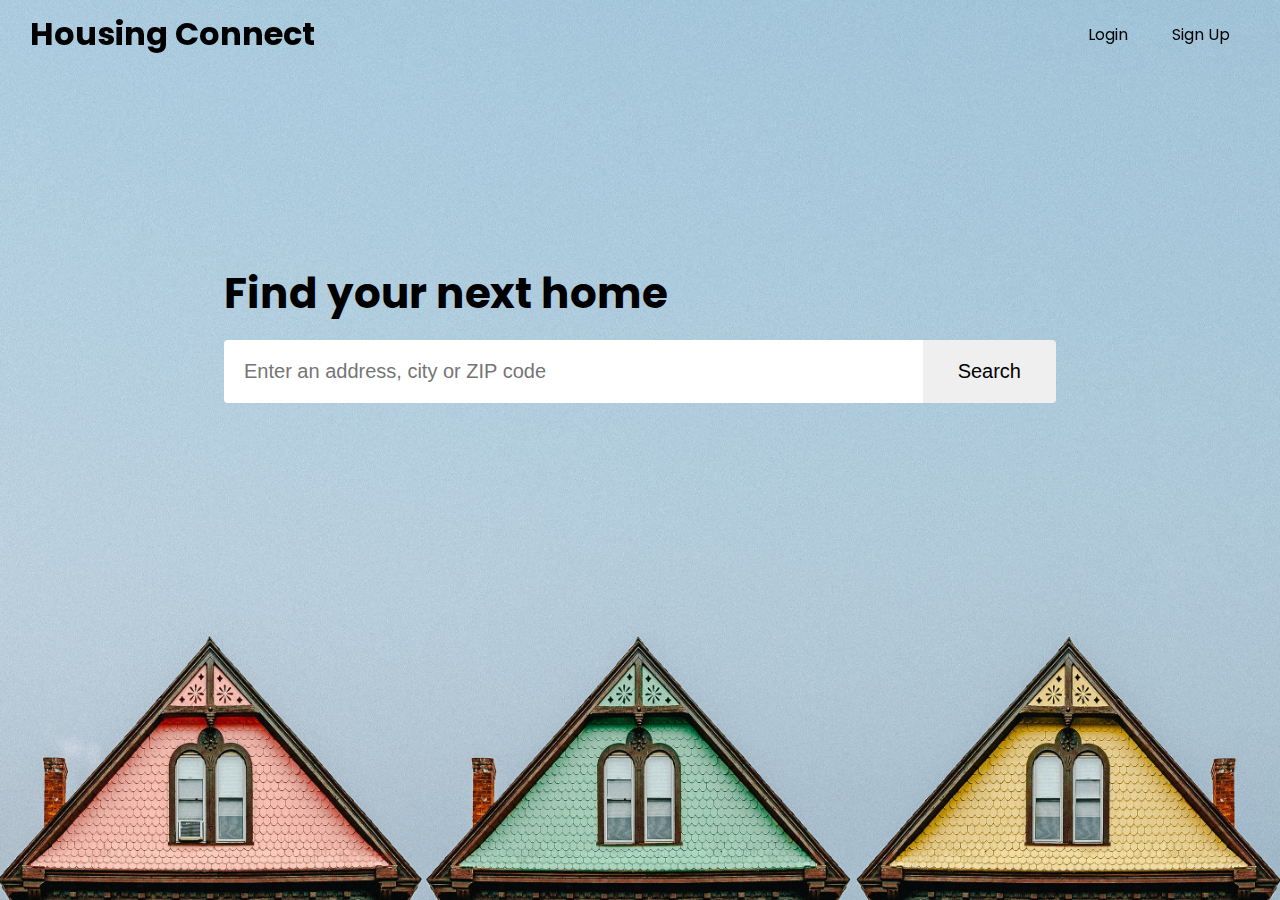
<file: index.html>
<!DOCTYPE html>
<html lang="en">

<head>
  <meta charset="UTF-8">
  <meta http-equiv="X-UA-Compatible" content="IE=edge">
  <meta name="viewport" content="width=device-width, initial-scale=1.0">
  <title>Housing Connect</title>
  <link rel="stylesheet" href="index.css">
  <link href="https://fonts.googleapis.com/css2?family=Poppins&display=swap" rel="stylesheet">
</head>

<body>
  <nav>
    <h1>Housing Connect</h1>
    <div>
      <a href="#">Login</a>
      <a id="signup" href="#">Sign Up</a>
    </div>
  </nav>
  <main>
    <div id="bg-image"></div>
    <div id="center">
      <h2>Find your next home</h2>
      <div id="search">
        <input type="text" placeholder="Enter an address, city or ZIP code">
        <button>Search</button>
      </div>
    </div>
  </main>
</body>

</html>
</file>
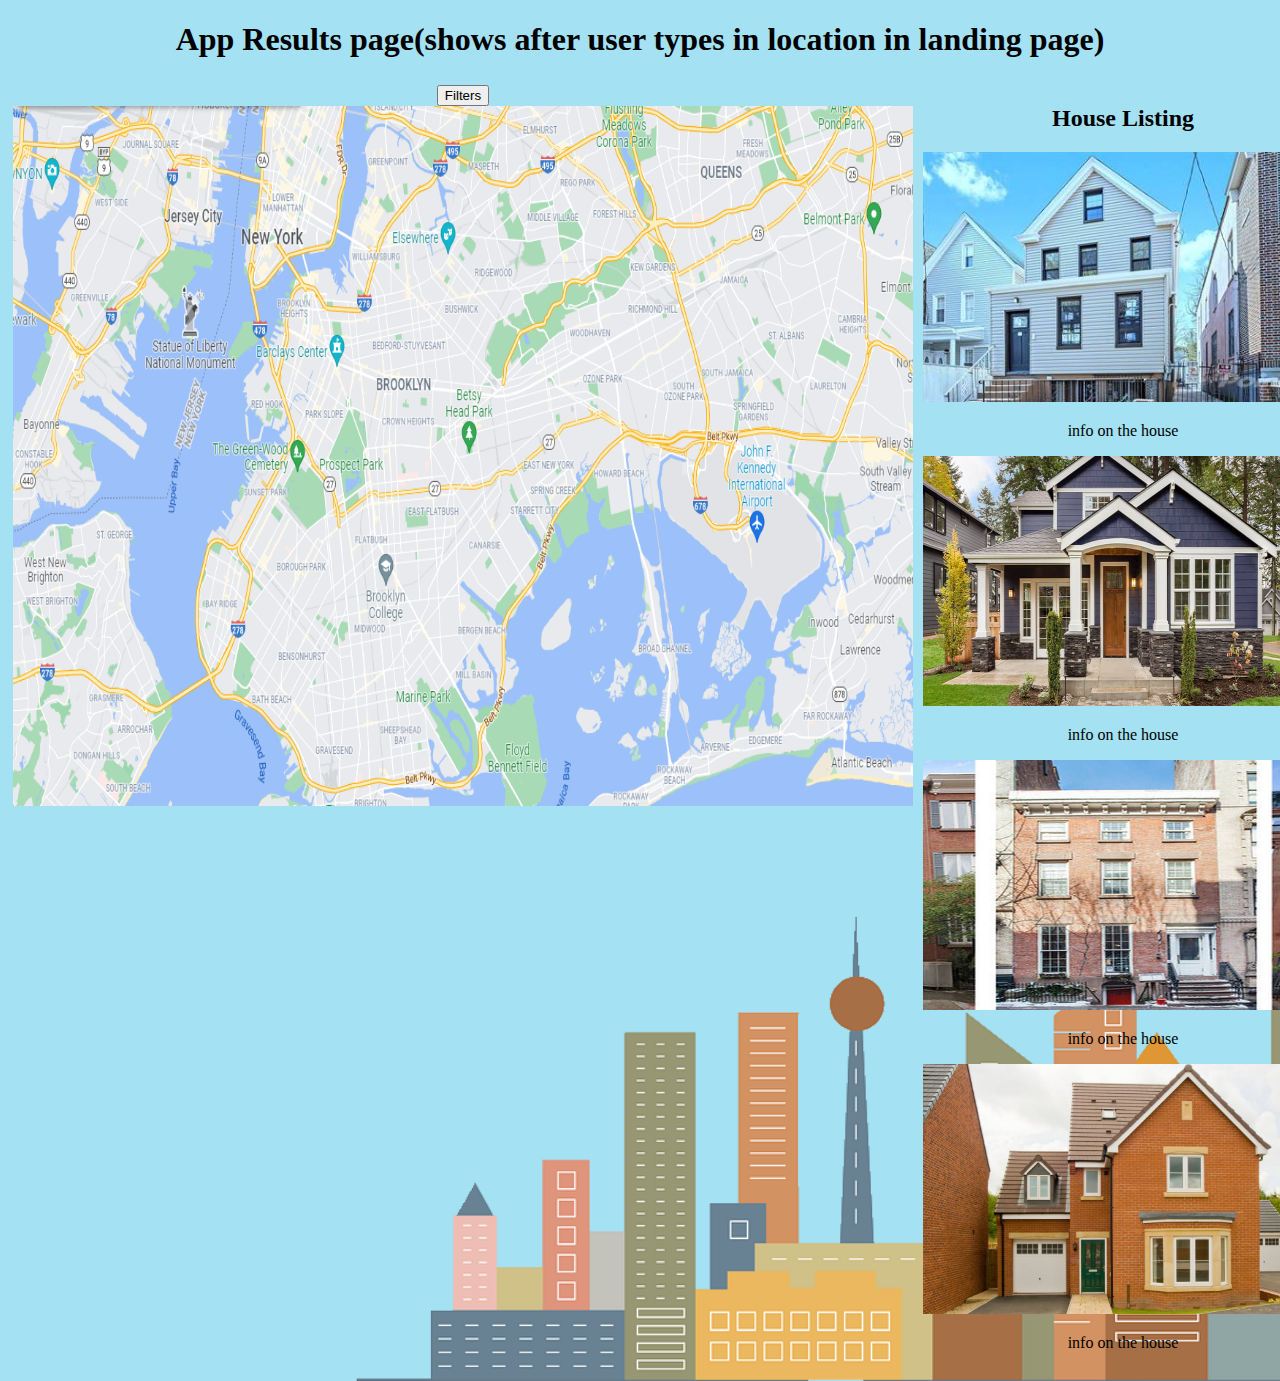
<file: houses.html>
<!DOCTYPE html>
<html>

<head>

   
<title> Results </title>
<link rel="stylesheet" type="text/css" href="houses_listing.css">
<style>
body {
  background-image: url("./assets/bg.png");
  background-size: cover;
  z-index: -1;
}
</style>
</head>

<body>

<main>
    <div id="bg-image"></div>
    <div id="center">

    </div>
  </main>

<h1> App Results page(shows after user types in location in landing page) </h1>
<div class="row">
  <div class="column">
<button class="button1 button1">Filters</button>
<img src="./assets/houses/map.png" alt="map" style="width:900px;height:700px;">
  </div>

  <div class="column">
<h2> House Listing </h2>
<img src="./assets/houses/house1.jpeg" alt="house1" style="width:400px;height:250px;">
<p> info on the house </p>
<img src="./assets/houses/house2.jpeg" alt="house2" style="width:400px;height:250px;">
<p> info on the house </p>
<img src="./assets/houses/house3.jpg" alt="house3" style="width:400px;height:250px;">
<p> info on the house </p>
<img src="./assets/houses/house4.jpeg" alt="house4" style="width:400px;height:250px;">
<p> info on the house </p>
  </div>
  </div>
</body>
</hmtl>
</file>
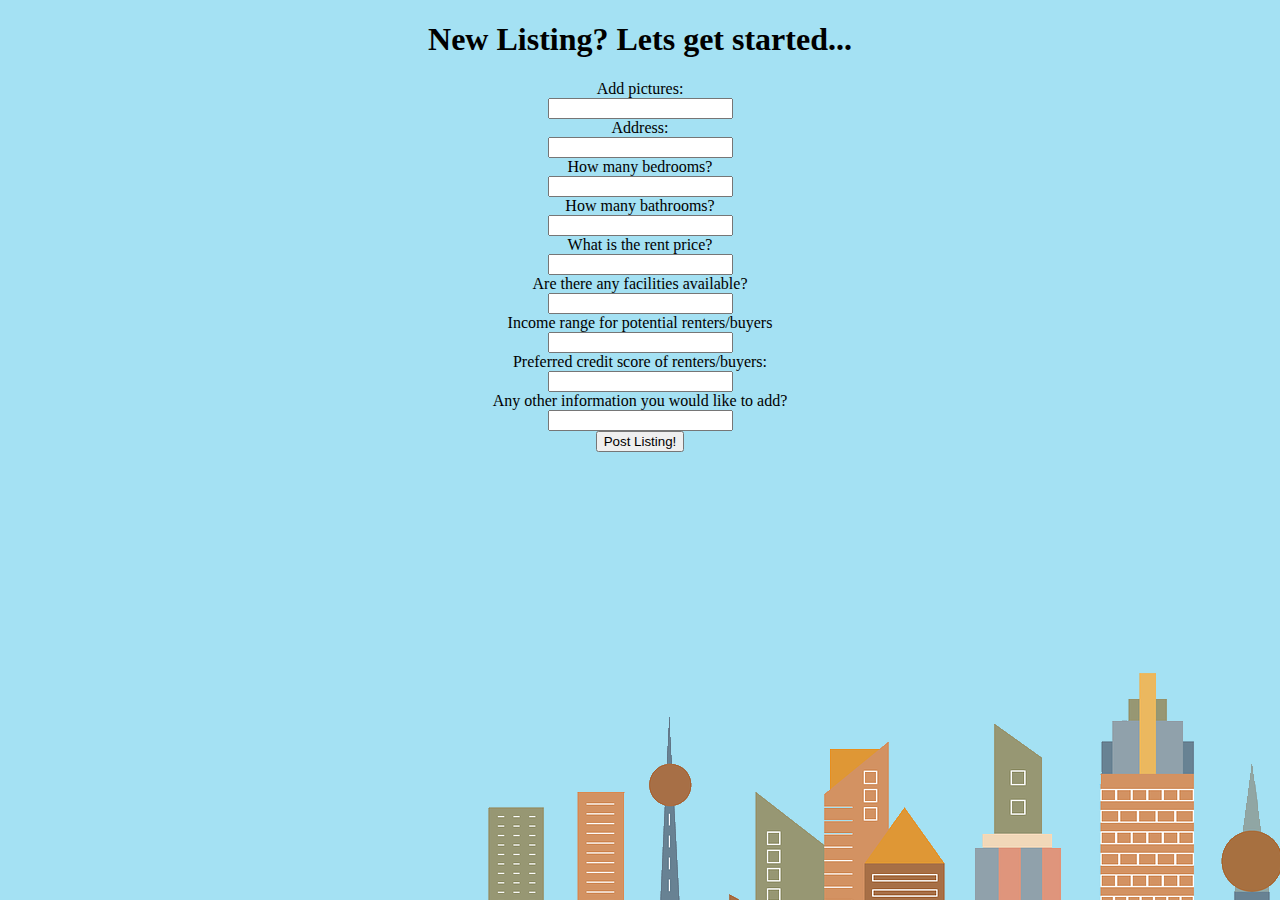
<file: listing.html>
<!DOCTYPE html>
<html>

<head>
<title>Add new listing </title>
<link rel="stylesheet" type="text/css" href="houses_listing.css">
<style>
body {
  background-image: url("./assets/bg.png");
}
</style>
</head>

<body>

<h1> New Listing? Lets get started... </h1>
<form>
  <label for="pictures">Add pictures:</label><br>
  <input type="text" id="address" name="pictures"><br>
</form>

<form>
  <label for="Address">Address:</label><br>
  <input type="text" id="address" name="address"><br>
</form>
<form>
  <label for="Bedrooms">How many bedrooms?</label><br>
  <input type="text" id="bedroom" name="bedroom"><br>
</form>
<form>
  <label for="Bathroom">How many bathrooms?</label><br>
  <input type="text" id="address" name="bathrooms"><br>
</form>
<form>
  <label for="rent">What is the rent price?</label><br>
  <input type="text" id="address" name="rent"><br>
</form>
<form>
  <label for="facilities">Are there any facilities available?</label><br>
  <input type="text" id="address" name="facilities"><br>
</form>
<form>
  <label for="Income">Income range for potential renters/buyers</label><br>
  <input type="text" id="address" name="income"><br>
</form>
<form>
  <label for="credit">Preferred credit score of renters/buyers:</label><br>
  <input type="text" id="address" name="credit"><br>
</form>
<form>
  <label for="Extra">Any other information you would like to add?</label><br>
  <input type="text" id="address" name="extra"><br>
</form>
<button class="button button1">Post Listing!</button>
</body>
</html>
</file>
<file: index.css>
* {
  box-sizing: border-box;
}

html,
body {
  margin: 0;
  height: 100%;
  font-family: "Poppins", sans-serif;
}

nav {
  position: fixed;
  top: 0;
  left: 0;
  z-index: 1;
  width: 100%;
  display: flex;
  padding: 10px 30px;
  justify-content: space-between;
  align-items: center;
}

nav h1 {
  margin: 0;
}

nav a {
  color: inherit;
  text-decoration: none;
  padding: 0 20px;
}

main {
  height: 100%;
}

#center {
  position: absolute;
  top: 35%;
  left: 50%;
  transform: translate(-50%, -50%);
  z-index: 1;
  width: 65%;
}

#center #search {
  display: flex;
}

#center h2 {
  font-size: 42px;
  margin-bottom: 15px;
}

#search {
  font-size: 20px;
  width: 100%;
}

#search input {
  font-size: inherit;
  border: 0;
  border-radius: 4px 0 0 4px;
  flex-grow: 4;
  padding: 20px;
}

#search button {
  font-size: inherit;
  border: 0;
  border-radius: 0 4px 4px 0;
  padding: 20px 35px;
}

#bg-image {
  background: url("assets/bg.jpeg") no-repeat;
  background-position: bottom;
  background-size: cover;
  height: 100%;
  z-index: -1;
}
</file>
<file: houses_listing.css>
body {

    text-align:center
    }
    h1 {
    text-align:center
    }
    H2{
    text-align:center
    }
    P{
    text-align:center
    }
    Form{
    text-align:center
    }
    Img{
    text-align:center
    }
    .row {
      display: flex;
    text-align:center
    }
    
    .column {
      flex: 33.33%;
      padding: 5px;
    text-align:center
    }
    .button:hover {
      border: none;
       background-color: #FFA500;
      color: white;
    }
    .button1:hover{
      border: none;
       background-color: #FF4500;
      color: black;
    }
    #bg-image {
      background: url("assets/bg.png") no-repeat;
      background-position: bottom center;
      background-size: cover;
      height: 100%;
      z-index: -1;
    }
</file>
